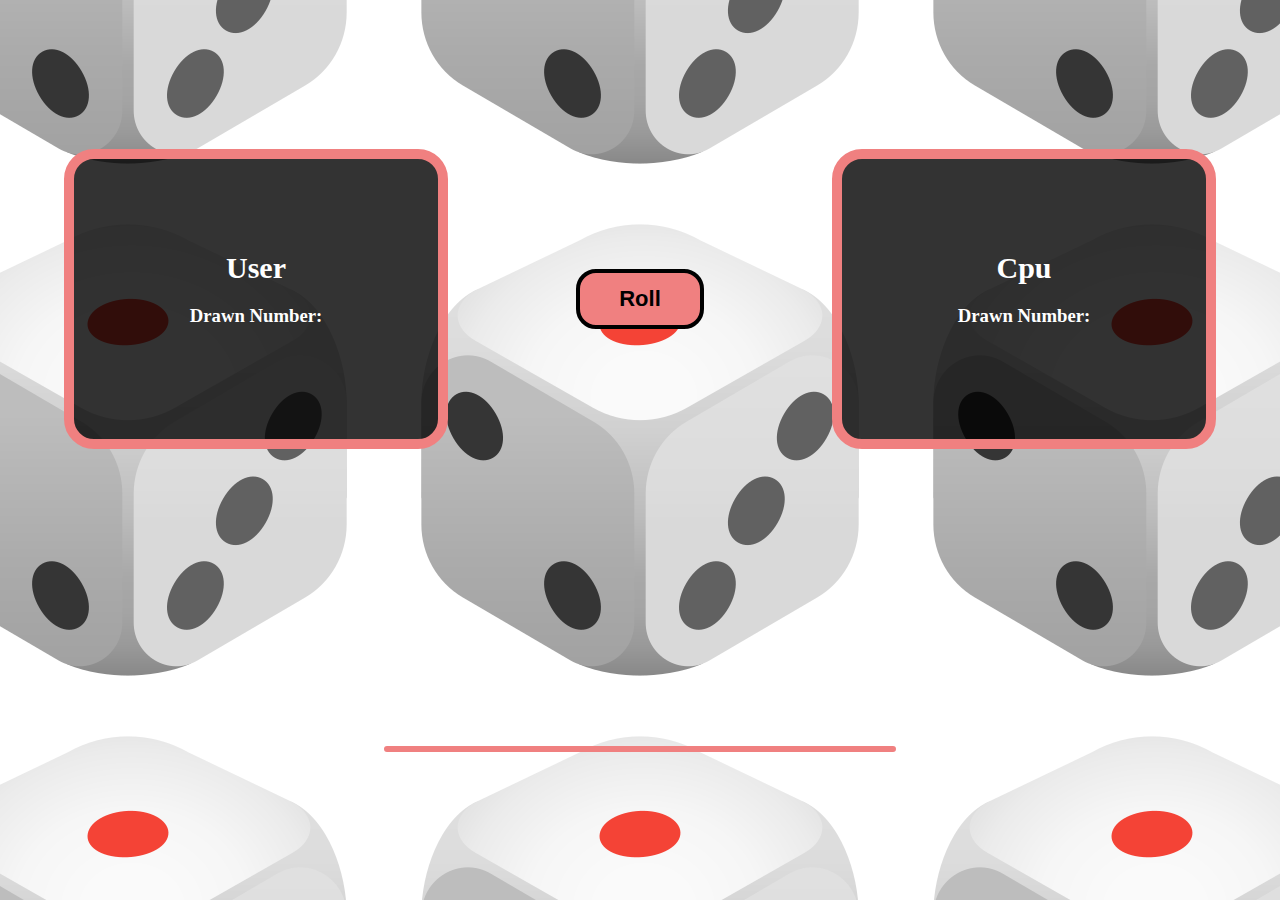
<file: dadi/index.html>
<!DOCTYPE html>
<html lang="en">
    <head>
        <meta charset="UTF-8">
        <meta http-equiv="X-UA-Compatible" content="IE=edge">
        <meta name="viewport" content="width=device-width, initial-scale=1.0">
        <title>Dadi</title>
        <link rel="stylesheet" href="css/style.css">
    </head>
    <body>
        <div class="container">
            <div class="row">
                <div class="user-box">
                    <h2>User</h2>
                    <h3>Drawn Number:</h3>
                    <p id="user"></p>
                </div>
                <button id="btn">Roll</button>
                <div class="cpu-box">
                    <h2>Cpu</h2>
                    <h3>Drawn Number:</h3>
                    <p id="cpu"></p>
                </div>
            </div>
            <div class="result">
                <p id="lost" class="lost">Cpu Won...Try Again!</p>
                <p id="won" class="won">You Won, Congratulation!</p>
                <p id="draw" class="draw">Same Score, click 'Roll' to roll the dice again</p>
            </div>

        </div>
    


        <script src="js/main.js"></script>
    </body>
</html>
</file>
<file: dadi/css/style.css>
* {
    margin: 0;
    padding: 0;
    box-sizing: border-box;
}
p{
    font-weight: bold;
    font-size: 30px;
}
h2{
    font-size: 30px;
}
.container{
    width: 100vw;
    height: 900px;
    margin: auto;
    background-image: url("../img/1f3b2.png");
    background-position: center;
    flex-direction: column;
    display: flex;
    justify-content: space-around;
}
.row{
    display: flex;
    justify-content: space-around;
}
.user-box, .cpu-box{
    background-color: rgba(0, 0, 0, 0.8);
    border: solid lightcoral 10px;
    width: 30%;
    height: 300px;
    border-radius: 30px;
    color: white;
    display: flex;
    flex-direction: column;
    justify-content: center;
    align-items: center;
    gap: 20px;
    
}
button{
   font-size: 22px;
   width: 10%;
   height: 60px;
   border-radius: 20px; 
   border: solid black 4px;
   cursor: pointer;
   align-self: center;
   background-color: lightcoral;
   color: black;
   font-weight: bold;
}
.lost, .won, .draw{
    display: none;
    text-align: center;

}
.active{
    display: block;
}
.result{
    background-color: rgba(0, 0, 0, 0.8);
    border: solid lightcoral 3px;
    border-radius: 10px;
    color: white;
    width: 40%;
    align-self: center;
}
</file>
